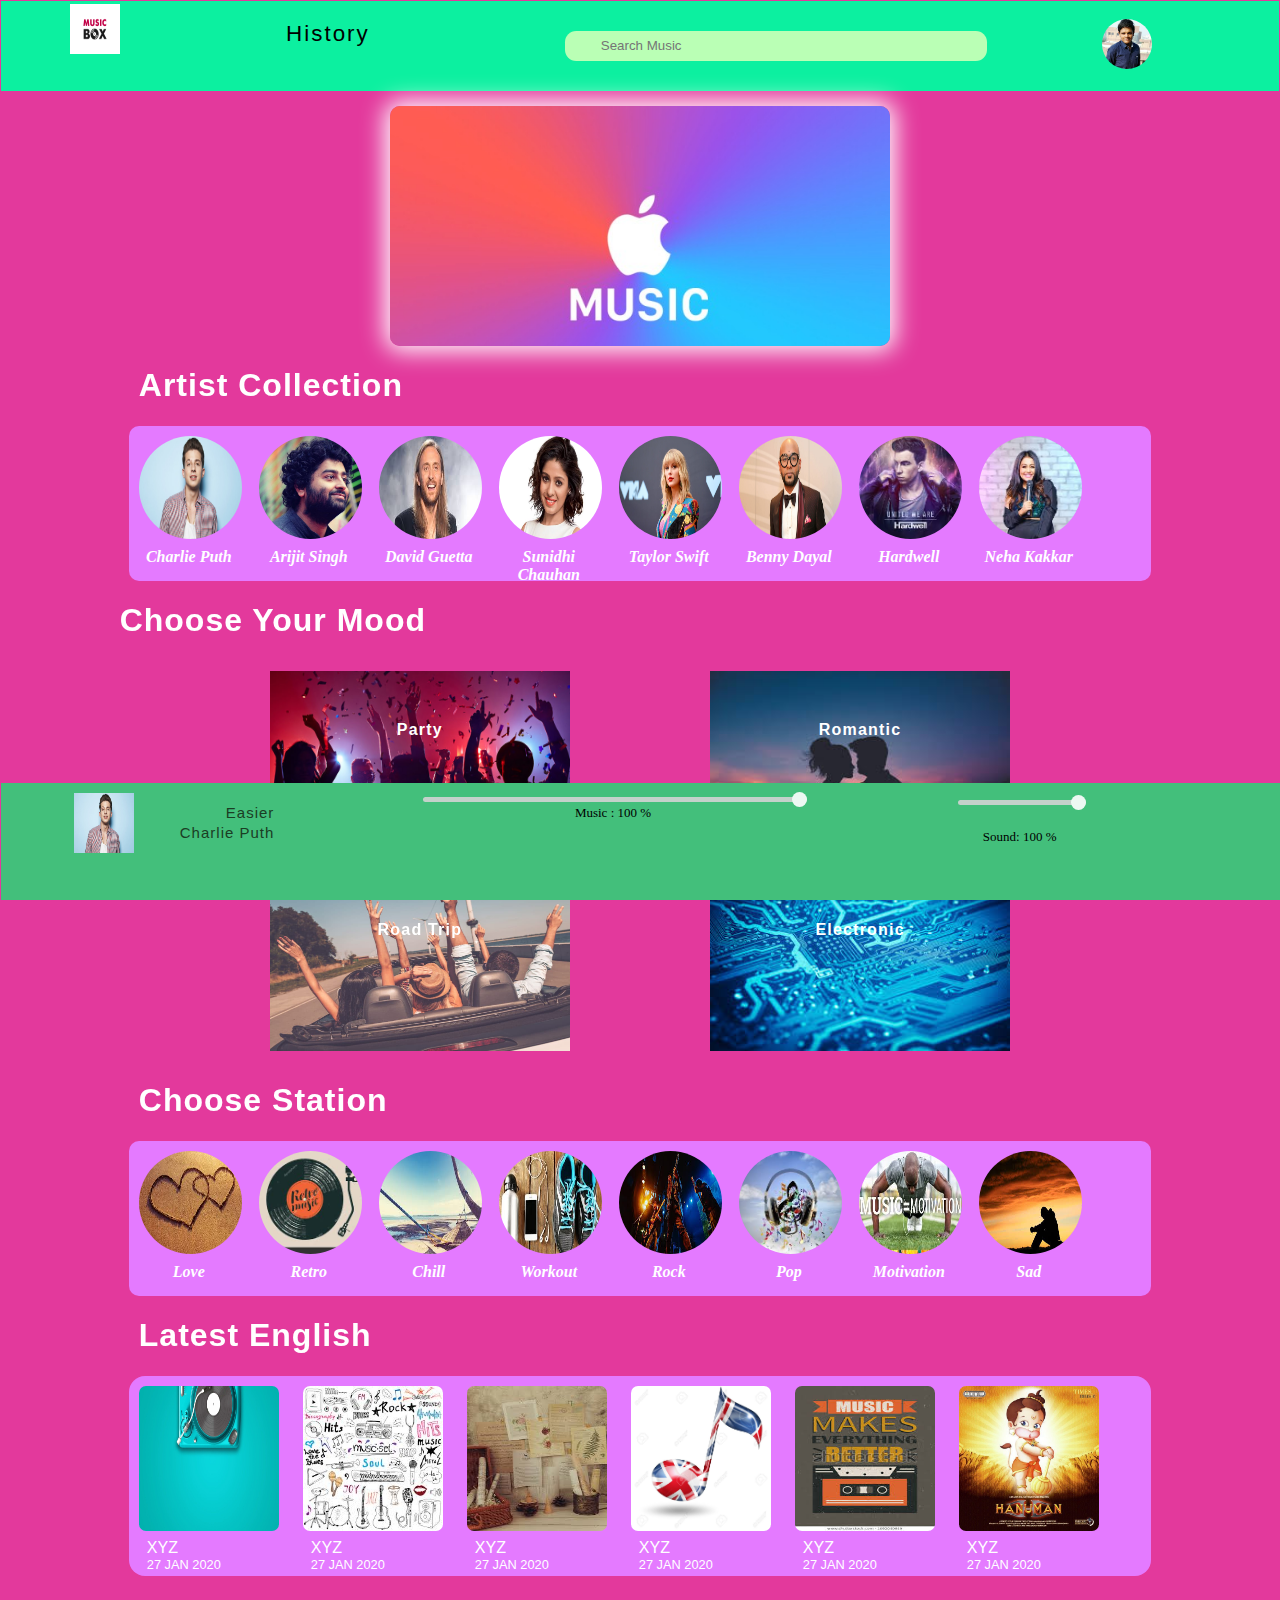
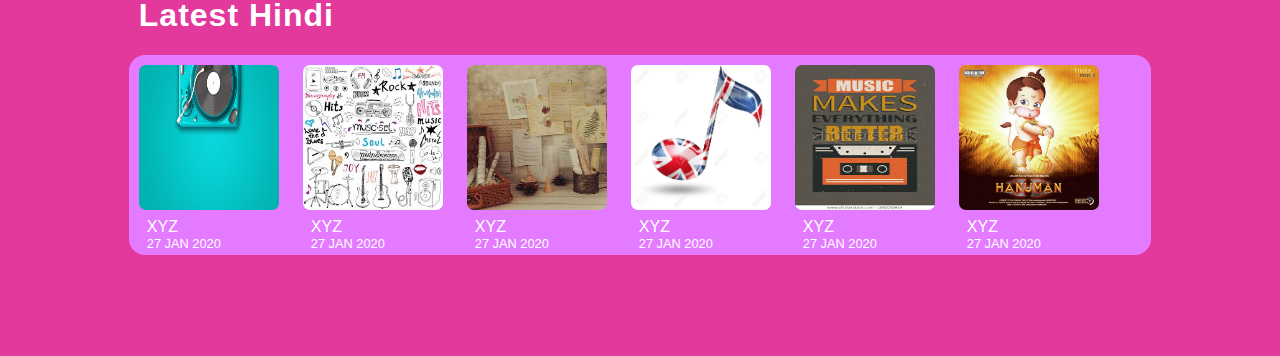
<file: index.html>
<!DOCTYPE html>
<html lang="en" dir="ltr">

<head>
  <meta charset="utf-8">
  <title></title>
  <link rel="stylesheet" href="home-screen.css">
  <link rel="stylesheet" href="https://use.fontawesome.com/releases/v5.7.1/css/all.css" integrity="sha384-fnmOCqbTlWIlj8LyTjo7mOUStjsKC4pOpQbqyi7RrhN7udi9RwhKkMHpvLbHG9Sr" crossorigin="anonymous">
  <meta name="viewport" content="width=device-width, initial-scale=1">
</head>

<body>
  <div class="home-screen">

<!-- NOTE:     Header           -->
    <div class="header">
      <section class="branding">
        <div class="company-logo">
          <a href="#"><img src="images/company.jpg" alt=""></a>
        </div>
        <div class="history">
          <a href="#">History</a>
        </div>
      </section>
      <section class="search-section">

        <div class="search-bar">
          <div class="search-icon">
            <a href="#"><i class="fas fa-search"></i></a>
          </div>
          <div class="search">
            <input type="text" name="" value="" placeholder=" Search Music">
          </div>
          <div class="microphone-icon">
            <a href="#"><i class="fas fa-microphone"></i></a>
          </div>
        </div>

        <div class="user">
          <img src="images/sumit.jpeg" alt="">
        </div>

      </section>
    </div>

<!-- NOTE:   Music Player         -->

    <div class="music-player">
      <section class="audio-section">
        <div class="music-image">
          <img src="images/artist-1.jpg" alt="">
        </div>
        <div class="music-detail">
          <div class="music-name">
              <span>Easier</span>
              <div class="">
                Charlie Puth
              </div>
          </div>
        </div>
      </section>

      <section class="control-section">

        <div class="control-button">
          <div class="shuffle-button">
            <a href="#"><i class="fas fa-random"></i></a>
          </div>
          <div class="prev-button">
            <a href="#"><i class="fas fa-backward"></i></a>
          </div>

          <div class="play-button" id="play-music">
            <a href="#play-music"><i class="far fa-play-circle"></i></a>
            <div class="pause-button" id="pause-music" >
              <a href="#" ><i class="far fa-pause-circle"></i></a>
            </div>
          </div>
          <div class="forw-button">
            <a href="#"><i class="fas fa-forward"></i></a>
          </div>
          <div class="loop-button">
            <a href="#"><i class="fas fa-undo"></i></a>
          </div>
        </div>
        <div class="music-completion">
      		<input type="range" name="" min="0" max="100" value="100"class="volume-slider" id="music-length">
      		<p style="text-align:center;margin-top:-1px;font-size:13px">Music : <span id="music-completed"></span> <span>%</span> </p>
      		<script type="text/javascript">
      			var s = document.getElementById("music-length");
      			var o = document.getElementById("music-completed");
      			o.innerHTML = s.value;
      			s.oninput = function(){
      				o.innerHTML = this.value;
      			};
      		</script>
      	</div>
      </section>

      <section class="volume-section">
        <div class="speaker">
          <a href="#"><i class="fas fa-volume-up"></i></a>
        </div>
        <div class="volume-range">
      		<input type="range" name="" min="0" max="100" value="100"class="volume-slider" id="vol-level">
      		<p style="text-align:center;margin-top:20px;font-size:13px">Sound: <span id="vol-output"></span> <span>%</span> </p>
      		<script type="text/javascript">
      			var slider = document.getElementById("vol-level");
      			var output = document.getElementById("vol-output");
      			output.innerHTML = slider.value;
      			slider.oninput = function(){
      				output.innerHTML = this.value;
      			};
      		</script>
      	</div>
      </section>

    </div>



    <section id="home-carausel">
      <div class="image-viewer">
        <div class="content">
          <div class="slide">
            <img src="images/theme-1.jpg" alt="">
          </div>
          <div class="slide">
            <img src="images/theme-2.jpeg" alt="">
          </div>
          <div class="slide">
            <img src="images/theme-3.jpeg" alt="">
          </div>
          <div class="slide">
            <img src="images/theme-5.jpg" alt="">
          </div>
        </div>
      </div>
    </section>

    <section id="artist">
      <div class="section-header">
        <h1>Artist Collection</h1>
      </div>
      <div class="artist-viewer">
        <div class="artist-container">
          <div>
            <img src="images/artist-1.jpg" alt="">
            <span class="artist-name">Charlie Puth</span>
          </div>
          <div>
            <img src="images/artist-2.jpg" alt="">
            <span class="artist-name">Arijit Singh</span>
          </div>
          <div>
            <img src="images/artist-3.jpeg" alt="">
            <span class="artist-name">David Guetta</span>
          </div>
          <div>
            <img src="images/artist-4.webp" alt="">
            <span class="artist-name">Sunidhi Chauhan</span>
          </div>
          <div>
            <img src="images/artist-5.jpg" alt="">
            <span class="artist-name">Taylor Swift</span>
          </div>
          <div>
            <img src="images/artist-6.jpg" alt="">
            <span class="artist-name">Benny Dayal</span>

          </div>
          <div>
            <img src="images/artist-7.jpeg" alt="">
            <span class="artist-name">Hardwell</span>
          </div>
          <div>
            <img src="images/artist-8.jpeg" alt="">
            <span class="artist-name">Neha Kakkar</span>
          </div>
        </div>
      </div>
    </section>

    <section id="mood">
      <div class="section-header">
        <h1>Choose Your Mood</h1>
      </div>

      <div class="mood-container">

        <div class="mood-unit">
          <img src="images/mood-1.jpg" alt="">
          <div class="mood-detail">
            <span class="mood-name">Party</span>
          </div>
        </div>
        <div class="mood-unit">
          <img src="images/mood-2.jpeg" alt="">
          <div class="mood-detail">
            <span class="mood-name">Romantic</span>
          </div>
        </div>
        <div class="mood-unit">
          <img src="images/mood-3.jpg" alt="">
          <div class="mood-detail">
            <span class="mood-name">Road Trip</span>
          </div>
        </div>
        <div class="mood-unit">
          <img src="images/mood-4.jpeg" alt="">
          <div class="mood-detail">
            <span class="mood-name">Electronic</span>
          </div>
        </div>

      </div>

    </section>

    <section id="station">
      <div class="section-header">
        <h1>Choose Station</h1>
      </div>

      <div class="artist-viewer">
        <div class="artist-container">
          <div>
            <img src="images/s-1.jpeg" alt="">
            <span class="artist-name">Love</span>
          </div>
          <div>
            <img src="images/s-2.jpeg" alt="">
            <span class="artist-name">Retro</span>
          </div>
          <div>
            <img src="images/s-3.jpeg" alt="">
            <span class="artist-name">Chill</span>
          </div>
          <div>
            <img src="images/s-4.jpeg" alt="">
            <span class="artist-name">Workout</span>
          </div>
          <div>
            <img src="images/s-5.jpeg" alt="">
            <span class="artist-name">Rock</span>
          </div>
          <div>
            <img src="images/s-7.jpeg" alt="">
            <span class="artist-name">Pop</span>

          </div>
          <div>
            <img src="images/s-6.jpeg" alt="">
            <span class="artist-name">Motivation</span>
          </div>
          <div>
            <img src="images/s-8.jpeg" alt="">
            <span class="artist-name">Sad</span>
          </div>
        </div>
      </div>
    </section>

<!-- NOTE: Latest English             -->
    <section id="latest-english">
      <div class="section-header">
        <h1>Latest English</h1>
      </div>

      <div class="song-viewer">

        <div class="song-container">

          <div class="song-unit">
            <div class="image-section">
              <img src="images/e-1.jpg" alt="" class="song-image">
              <a href="playlist.html" class="play-icon"><i class="far fa-play-circle "></i></a>
            </div>
            <div class="song-detail">
              <div class="name">XYZ</div>
              <div class="date">27 JAN 2020</div>
            </div>
          </div>
          <div class="song-unit">
            <div class="image-section">
              <img src="images/e-2.jpeg" alt="" class="song-image">
              <a href="playlist.html" class="play-icon"><i class="far fa-play-circle "></i></a>
            </div>
            <div class="song-detail">
              <div class="name">XYZ</div>
              <div class="date">27 JAN 2020</div>
            </div>
          </div>
          <div class="song-unit">
            <div class="image-section">
              <img src="images/e-3.jpeg" alt="" class="song-image">
              <a href="playlist.html" class="play-icon"><i class="far fa-play-circle "></i></a>
            </div>
            <div class="song-detail">
              <div class="name">XYZ</div>
              <div class="date">27 JAN 2020</div>
            </div>
          </div>
          <div class="song-unit">
            <div class="image-section">
              <img src="images/e-4.jpg" alt="" class="song-image">
              <a href="playlist.html" class="play-icon"><i class="far fa-play-circle "></i></a>
            </div>
            <div class="song-detail">
              <div class="name">XYZ</div>
              <div class="date">27 JAN 2020</div>
            </div>
          </div>
          <div class="song-unit">
            <div class="image-section">
              <img src="images/e-5.jpeg" alt="" class="song-image">
              <a href="playlist.html" class="play-icon"><i class="far fa-play-circle "></i></a>
            </div>
            <div class="song-detail">
              <div class="name">XYZ</div>
              <div class="date">27 JAN 2020</div>
            </div>
          </div>
          <div class="song-unit">
            <div class="image-section">
              <img src="images/e-6.jpg" alt="" class="song-image">
              <a href="playlist.html" class="play-icon"><i class="far fa-play-circle "></i></a>
            </div>
            <div class="song-detail">
              <div class="name">XYZ</div>
              <div class="date">27 JAN 2020</div>
            </div>
          </div>

        </div>
      </div>
    </section>

    <section id="latest-hindi">
      <div class="section-header">
        <h1>Latest Hindi</h1>
      </div>

      <div class="song-viewer">

        <div class="song-container">

          <div class="song-unit">
            <div class="image-section">
              <img src="images/e-1.jpg" alt="" class="song-image">
              <a href="playlist.html" class="play-icon"><i class="far fa-play-circle "></i></a>
            </div>
            <div class="song-detail">
              <div class="name">XYZ</div>
              <div class="date">27 JAN 2020</div>
            </div>
          </div>
          <div class="song-unit">
            <div class="image-section">
              <img src="images/e-2.jpeg" alt="" class="song-image">
              <a href="playlist.html" class="play-icon"><i class="far fa-play-circle "></i></a>
            </div>
            <div class="song-detail">
              <div class="name">XYZ</div>
              <div class="date">27 JAN 2020</div>
            </div>
          </div>
          <div class="song-unit">
            <div class="image-section">
              <img src="images/e-3.jpeg" alt="" class="song-image">
              <a href="playlist.html" class="play-icon"><i class="far fa-play-circle "></i></a>
            </div>
            <div class="song-detail">
              <div class="name">XYZ</div>
              <div class="date">27 JAN 2020</div>
            </div>
          </div>
          <div class="song-unit">
            <div class="image-section">
              <img src="images/e-4.jpg" alt="" class="song-image">
              <a href="playlist.html" class="play-icon"><i class="far fa-play-circle "></i></a>
            </div>
            <div class="song-detail">
              <div class="name">XYZ</div>
              <div class="date">27 JAN 2020</div>
            </div>
          </div>
          <div class="song-unit">
            <div class="image-section">
              <img src="images/e-5.jpeg" alt="" class="song-image">
              <a href="playlist.html" class="play-icon"><i class="far fa-play-circle "></i></a>
            </div>
            <div class="song-detail">
              <div class="name">XYZ</div>
              <div class="date">27 JAN 2020</div>
            </div>
          </div>
          <div class="song-unit">
            <div class="image-section">
              <img src="images/e-6.jpg" alt="" class="song-image">
              <a href="playlist.html" class="play-icon"><i class="far fa-play-circle "></i></a>
            </div>
            <div class="song-detail">
              <div class="name">XYZ</div>
              <div class="date">27 JAN 2020</div>
            </div>
          </div>

        </div>
      </div>
    </section>
    <section class="extra-space">

    </section>

  </div>

</body>

</html>
</file>
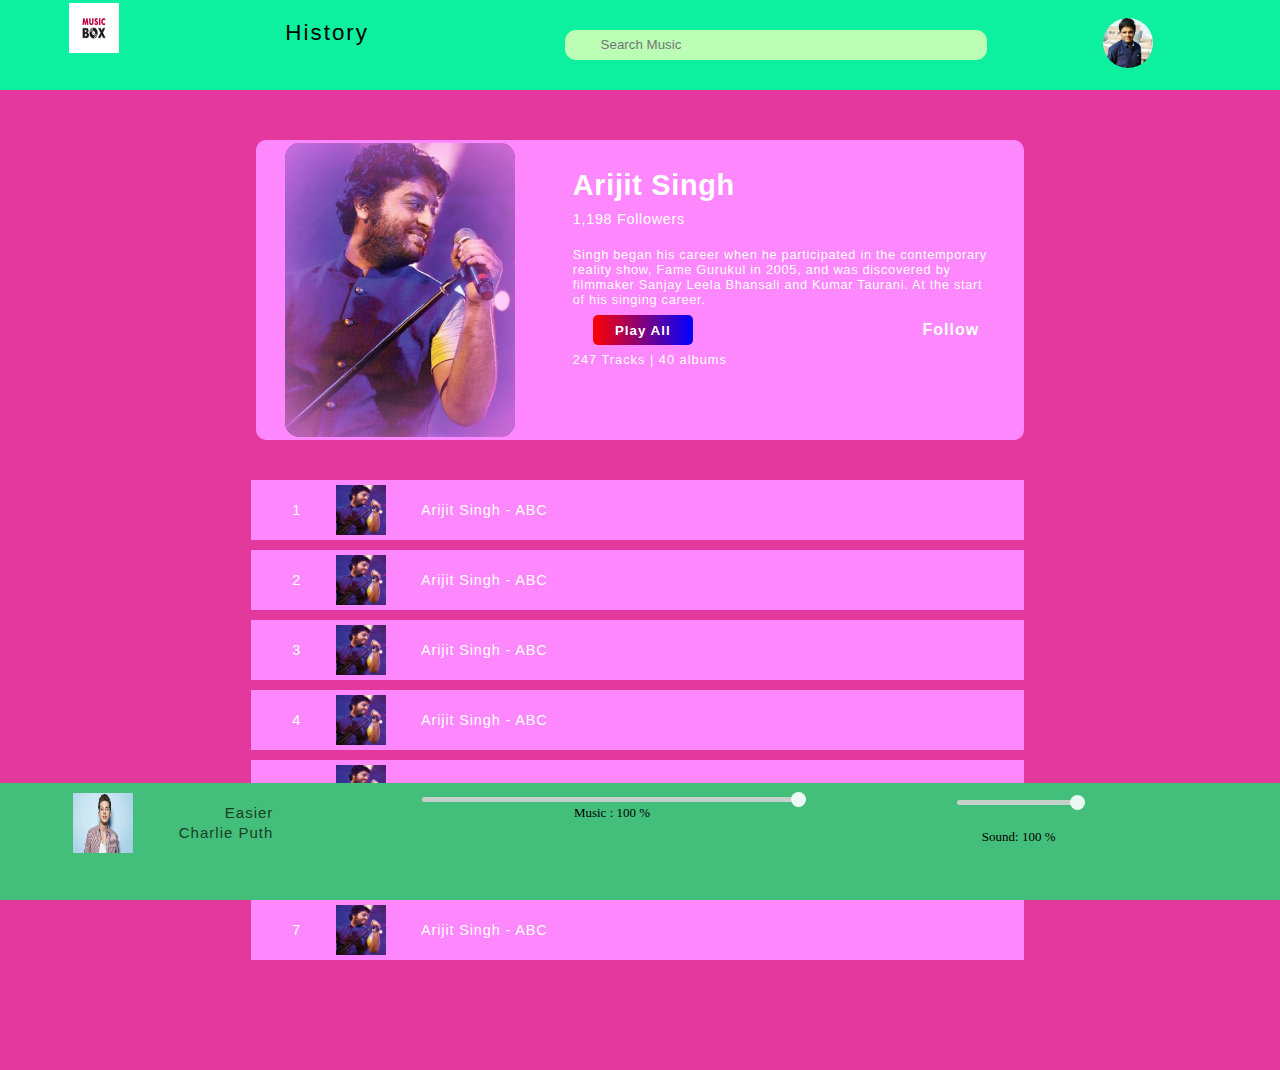
<file: playlist.html>
<!DOCTYPE html>
<html lang="en" dir="ltr">

<head>
  <meta charset="utf-8">
  <title></title>
  <link rel="stylesheet" href="playlist.css">
  <link rel="stylesheet" href="https://use.fontawesome.com/releases/v5.7.1/css/all.css" integrity="sha384-fnmOCqbTlWIlj8LyTjo7mOUStjsKC4pOpQbqyi7RrhN7udi9RwhKkMHpvLbHG9Sr" crossorigin="anonymous">
  <meta name="viewport" content="width=device-width,initial-scale=1">
</head>

<body>

<!-- NOTE:    header        -->
  <div class="header">
    <section class="branding">
      <div class="company-logo">
        <a href="index.html"><img src="images/company.jpg" alt=""></a>
      </div>
      <div class="history">
        <a href="#">History</a>
      </div>
    </section>
    <section class="search-section">

      <div class="search-bar">
        <div class="search-icon">
          <a href="#"><i class="fas fa-search"></i></a>
        </div>
        <div class="search">
          <input type="text" name="" value="" placeholder=" Search Music">
        </div>
        <div class="microphone-icon">
          <a href="#"><i class="fas fa-microphone"></i></a>
        </div>
      </div>

      <div class="user">
        <img src="images/sumit.jpeg" alt="">
      </div>

    </section>
  </div>

<!-- NOTE:    Music Player        -->
  <div class="music-player">
    <section class="audio-section">
      <div class="music-image">
        <img src="images/artist-1.jpg" alt="">
      </div>
      <div class="music-detail">
        <div class="music-name">
            <span>Easier</span>
            <div class="">
              Charlie Puth
            </div>
        </div>
      </div>
    </section>

    <section class="control-section">

      <div class="control-button">
        <div class="shuffle-button">
          <a href="#"><i class="fas fa-random"></i></a>
        </div>
        <div class="prev-button">
          <a href="#"><i class="fas fa-backward"></i></a>
        </div>

        <div class="play-button" id="play-music">
          <a href="#play-music"><i class="far fa-play-circle"></i></a>
          <div class="pause-button" id="pause-music" >
            <a href="#" ><i class="far fa-pause-circle"></i></a>
          </div>
        </div>
        <div class="forw-button">
          <a href="#"><i class="fas fa-forward"></i></a>
        </div>
        <div class="loop-button">
          <a href="#"><i class="fas fa-undo"></i></a>
        </div>
      </div>
      <div class="music-completion">
        <input type="range" name="" min="0" max="100" value="100"class="volume-slider" id="music-length">
        <p style="text-align:center;margin-top:-1px;font-size:13px">Music : <span id="music-completed"></span> <span>%</span> </p>
        <script type="text/javascript">
          var s = document.getElementById("music-length");
          var o = document.getElementById("music-completed");
          o.innerHTML = s.value;
          s.oninput = function(){
            o.innerHTML = this.value;
          };
        </script>
      </div>
    </section>

    <section class="volume-section">
      <div class="speaker">
        <a href="#"><i class="fas fa-volume-up"></i></a>
      </div>
      <div class="volume-range">
        <input type="range" name="" min="0" max="100" value="100"class="volume-slider" id="vol-level">
        <p style="text-align:center;margin-top:20px;font-size:13px">Sound: <span id="vol-output"></span> <span>%</span> </p>
        <script type="text/javascript">
          var slider = document.getElementById("vol-level");
          var output = document.getElementById("vol-output");
          output.innerHTML = slider.value;
          slider.oninput = function(){
            output.innerHTML = this.value;
          };
        </script>
      </div>
    </section>

  </div>


  <div class="playlist-container">

    <div class="image-section">
    </div>

    <div class="playlist-info">
      <section class="section-1">
        <div class="playlist-name">
          <p>Arijit Singh</p>
        </div>

        <span class="followers">1,198 Followers</span>

        <div class="playlist-description">
          <span>
            Singh began his career when he participated in the contemporary
            reality show, Fame Gurukul in 2005, and was discovered by
            filmmaker Sanjay Leela Bhansali and Kumar Taurani.
            At the start of his singing career.
          </span>
        </div>

      </section>
      <section class="section-2">
        <button type="button" name="button" class="playlist-play-button">Play All</button>
        <a href="#" class="follow">Follow</a>
        <div class="track-detail">
          247 Tracks | 40 albums
        </div>
      </section>
    </div>

  </div>

  <div class="playlist-songs">
    <ul class="list">

      <li class="list-item">
        <div class="song-info">
          <span>1</span>
          <img src="images/arijit.jpg" alt="">
          <span>Arijit Singh - ABC</span>
        </div>
        <div class="song-control">
          <a href="#like1" id="like1"><i class="fas fa-heart"></i></a>
          <a href="#" id="add"><i class="far fa-plus-square"></i></a>
        </div>
      </li>

      <li class="list-item">
        <div class="song-info">
          <span>2</span>
          <img src="images/arijit.jpg" alt="">
          <span>Arijit Singh - ABC</span>
        </div>
        <div class="song-control">
          <a href="#like2" id="like2"><i class="fas fa-heart"></i></a>
          <a href="#" id="add"><i class="far fa-plus-square"></i></a>
        </div>
      </li>

      <li class="list-item">
        <div class="song-info">
          <span>3</span>
          <img src="images/arijit.jpg" alt="">
          <span>Arijit Singh - ABC</span>
        </div>
        <div class="song-control">
          <a href="#like3" id="like3"><i class="fas fa-heart"></i></a>
          <a href="#" id="add"><i class="far fa-plus-square"></i></a>
        </div>
      </li>

      <li class="list-item">
        <div class="song-info">
          <span>4</span>
          <img src="images/arijit.jpg" alt="">
          <span>Arijit Singh - ABC</span>
        </div>
        <div class="song-control">
          <a href="#like4" id="like4"><i class="fas fa-heart"></i></a>
          <a href="#" id="add"><i class="far fa-plus-square"></i></a>
        </div>
      </li>

      <li class="list-item">
        <div class="song-info">
          <span>5</span>
          <img src="images/arijit.jpg" alt="">
          <span>Arijit Singh - ABC</span>
        </div>
        <div class="song-control">
          <a href="#like5" id="like5"><i class="fas fa-heart"></i></a>
          <a href="#" id="add"><i class="far fa-plus-square"></i></a>
        </div>
      </li>

      <li class="list-item">
        <div class="song-info">
          <span>6</span>
          <img src="images/arijit.jpg" alt="">
          <span>Arijit Singh - ABC</span>
        </div>
        <div class="song-control">
          <a href="#like6" id="like6"><i class="fas fa-heart"></i></a>
          <a href="#" id="add"><i class="far fa-plus-square"></i></a>
        </div>
      </li>

      <li class="list-item">
        <div class="song-info">
          <span>7</span>
          <img src="images/arijit.jpg" alt="">
          <span>Arijit Singh - ABC</span>
        </div>
        <div class="song-control">
          <a href="#like7" id="like7"><i class="fas fa-heart"></i></a>
          <a href="#" id="add"><i class="far fa-plus-square"></i></a>
        </div>
      </li>
      <li class="extra-space">

      </li>

    </ul>
  </div>

</body>

</html>
</file>
<file: home-screen.css>
body{
  margin:0;
  position: relative;
}

/*                         header                */
.header{
  width:100%;
  height:10vh;
  margin-bottom: 15px;;
  background-color: #0cf0a0;
  display: flex;
  justify-content: space-around;
}
.branding{
  width: 40%;
  max-width: 300px;
  min-width: 180px;
  height: inherit;
  position: relative;
  text-align: right;
  /* border:2px solid black; */
}
.branding>div{
  display: inline-block;
}
.branding a{
  text-decoration: none;
  color:black;
  font-family: sans-serif;
  font-size: 1.4rem;
  letter-spacing: 2px;
  transition: 0.3s ease-in-out;
}
.company-logo img{
  height: 50px;
  width: 50px;
  position: absolute;
  top:3px;
  left: 0;
}
.history{
  margin-top: 20px;

}
.history:hover a{
  color:white;
}



.search-section{
  width: 55%;
  height: inherit;
  color:rgb(252, 252, 252);
  display: flex;
  justify-content: space-around;
  align-items: center;
  /* border:2px solid black; */
}
.search-bar{
  position: relative;
  height: 30px;
  width: 60%;
  background-color: rgb(186, 255, 181);
  font-size: 1.3rem;
  border-radius: 0.7rem;
  transition: 0.3s ease-in-out;
  /* border: 2px solid black; */
}
.search-bar a{
  color:white;
}
.search{
  position: relative;
  left:30px;
}
.search-icon{
  position: absolute;
  top:2px;
  left:6px;
}
.microphone-icon{
  position: absolute;
  top:2px;
  right:6px;
}
.search-bar div{
  float: left;
}
.search input{
  height: inherit;
  width: 60%;
  background-color: rgb(186, 255, 181);
  border:0px solid transparent;
}
.user img{
  height: 50px;
  width: 50px;
  border-radius: 50%;
  transition: 0.3s ease-in-out;
}
.user img:hover,.search-bar:hover{
  box-shadow: 0 0 12px 3px white;
}



/*                         music player                 */
.music-player{
  width:100%;
  height:13vh;
  background-color: rgb(67, 191, 123);
  display: flex;
  justify-content: space-around;
  position:fixed;
  z-index: 5;
  top: 87vh;
  /* border: 2px solid black; */
}
.music-player a{
  text-decoration: none;
  color: white;
  font-size: 1.2rem;
}
/*    control section     */
.control-section{
  width: 30%;
  height:inherit;

}
.control-button{
  width:80%;
  margin: auto;
  display: flex;
  justify-content: space-around;
  margin-top: 5px;
  align-items: center;
  /* border: 2px solid black; */
}
.play-button{
  position: relative;
}
.play-button a{
  font-size: 2.4rem;
}
.pause-button{
  position: absolute;
  top:0;
  left:0;
  visibility: hidden;
}
#play-music:target{
  visibility: hidden;
}
#play-music:target .pause-button{
  visibility: visible;
}
.control-button > div:hover{
  transform: scale(1.1);
}
.music-completion{
  width:100%;
}
/*        Volume Section          */
.volume-section{
  width:20%;
  margin-top: 8px;
  /* border: 2px solid black; */

}
.volume-section>div{
  display: inline-block;
}
.speaker{
  /* border: 2px solid black; */
  vertical-align: top;
}
.volume-range{
  width: 50%;
  /* border: 2px solid black; */
}
.volume-slider{
  -webkit-appearance:none;
  width: 100%;
  background-color: lightgrey;
  height: 5px;
  opacity: 0.9;
  border-radius: 5px;
  transition: 0.4s ease-in-out;
}
.volume-slider:hover{
  opacity: 1;
}
.volume-slider::-webkit-slider-thumb{
  -webkit-appearance:none;
  width:15px;
  height:15px;
  border-radius: 50%;
  background-color: white;
}
/*    audio - section   */
.audio-section{
  width: 25%;
  min-width: 165px;
  max-width: 200px;
  height: inherit;
  /* border: 2px solid black; */
  color: rgb(27, 61, 36);
  font-size: 15px;
  font-family:sans-serif;
  font-weight: lighter;
  letter-spacing: 1px;
  position: relative;
}
.music-image img{
  position: absolute;
  top:10px;
  height:60px;
  width: 60px;
}
.music-name{
  text-align:right;
  /* border: 2px solid black; */
  margin-top: 20px;
  line-height: 20px;
}
@media screen and (max-width:600px){
  .shuffle-button,.loop-button{
    display: none;
  }
  .music-image img{
    height:50px;
    width: 50px;
  }
}

/*    home screen         */
:root{
  --music-player-color: rgb(12, 240, 160);
}
.home-screen{
  width: 100%;
  height: auto;
  padding: 1px;
  background-color:rgb(227, 57, 156);
  box-sizing: border-box;
  /* border: 2px solid black; */
}


/*      Home Carausel      */
.image-viewer {
  width:50%;
  max-width: 500px;
  max-height: 240px;
  margin: auto;
  overflow: hidden;
  border-radius: 10px;
  box-shadow: 0 0 25px 5px white;
  /* border: 2px solid red; */
}
.content{
  width: 400%;

  animation: 10s slider ease-in-out infinite alternate;
  /* border: 2px solid cyan; */
}
@keyframes slider {
  0%{
    margin-left: 0;
  }
  22%{
    margin-left: 0;
  }
  33%{
    margin-left: -100%;
  }
  50%{
    margin-left: -100%;
  }
  60%{
    margin-left: -200%;
  }
  75%{
    margin-left: -200%;
  }
  85%{
    margin-left: -300%;
  }
  100%{
    margin-left: -300%;
  }
}
.content div{
  width: 25%;
  float: left;
  /* border: 2px solid black; */
}
.slide img{
  width: 100%;
  float: left;
}
/*            Usable classes           */
.section-header{
  font-family: sans-serif;
  letter-spacing: 1px;
  color:white;
  margin-left: 10px;
}
.box-shadow{
  box-shadow: 0 0 20px 2px lightgrey;
}
/*      Artist     Section        */
#artist{
  width:80%;
  margin: auto;
  /* border:2px solid black; 177, 122, 255*/
  margin-top:20px;
}
.artist-viewer{
  height:155px;
  /* border:2px solid black; */
  overflow: scroll;
  border-radius: 10px;
  background-color: rgb(228, 122, 255);
}
::-webkit-scrollbar{
  display: none;
}
.artist-container{
  height: 155px;
  width: 1050px;
}
.artist-container > div{
  height: 150px;
  width:  100px;
  margin:10px 10px 0 10px;
  float:left;
}
.artist-container img{
  width: 103px;
  height: 103px;
  border-radius: 50%;
  transition: box-shadow 0.3s,transform 0.3s;
}
.artist-container img:hover{
  box-shadow: 0 0 20px 2px var(--music-player-color);
  transform: scale(1.1);
}
.artist-name{
  display: block;
  font-size: 1rem;
  text-align: center;
  color:white;
  font-style: italic;
  font-weight: 600;
  margin-top: 5px;
  /* border:2px solid black; */
}
/*   mood section    */
#mood{
  width:83%;
  margin: auto;
  margin-top:20px;
}
.mood-container{
  width: inherit;
  height:auto;
  margin: auto;
  display: flex;
  flex-direction: row;
  flex-wrap: wrap;
  justify-content: space-around;
  /* border:2px solid black; */
}
.mood-unit{
  width:300px;
  height:180px;
  position: relative;
  transition: 0.3s ease-in-out;
  margin: 10px;
}
.mood-container img{
  height:inherit;
  width: inherit;
}
.mood-detail{
  width:inherit;
  height: inherit;
  position: absolute;
  top: 0%;
  left:0%;
  color:white;
  font-weight:bolder;
  font-size:1;
  letter-spacing: 1.2px;
  font-family: sans-serif;
  transition: 0.3s ease-in-out;
  text-align: center;
}
.mood-name{
  position: relative;
  top:50px;
}
.mood-unit:hover{
  box-shadow: 0 0 20px 2px blue;
  transform: scale(1.1);
}
.mood-unit:hover .mood-detail{
  font-size: 1.8rem;
  background-color: #80808078;
}
#station{
  width:80%;
  margin: auto;
  margin-top:20px;
}
#latest-english{
  width:80%;
  margin: auto;
  margin-top:20px;
}
.song-viewer{
  background-color:  rgb(228, 122, 255);
  height: 200px;
  border-radius: 1rem;
  overflow: scroll;
}
.song-container{
  height:190px;
  width:1000px;
}
.song-unit{
  height:180px;
  width:140px;
  position: relative;
  display: inline-block;
  top:10px;
  margin: 0 10px 0 10px;
  border-radius: 7px;
}
.image-section{
  width: 140px;
  height: 145px;
  position: relative;
  transition: 0.3s ease-in-out;
}
.song-image{
  height: inherit;
  width: inherit;
  border-radius: 7px;
}
.play-icon{
  position: absolute;
  top: 35px;
  left: 35px;
  color: transparent;
  font-size: 1.5rem;
  transition: 0.3s ease-in-out;
}
.image-section:hover{
  transform: scale(1.1);
}
.image-section:hover .play-icon{
  font-size: 4rem;
  font-weight: lighter;
  color: black;
}
.song-detail{
  color: white;
  font-size: 1rem;
  margin-top: 8px;
  margin-left: 8px;
  font-family: sans-serif;
}
.name{
  font-weight: 500;
}
.date{
  font-weight: lighter;
  font-size: 0.8rem;
}
#latest-hindi{
  width:80%;
  margin: auto;
  margin-top:20px;
}
.extra-space{
  width:80%;
  height:100px;
}
</file>
<file: playlist.css>
body{
  margin: 0;
  position: relative;
  background-color: rgb(227, 57, 156);
}
.playlist-container{
  width:60%;
  height:300px;
  margin:auto;
  margin-top: 50px;
  background-color: #ff87ff;
  display: flex;
  justify-content: space-around;
  border-radius: 10px;
}

.image-section{
  width: 30%;
  height: 98%;
  position: relative;
  top:1%;
  /* border:2px solid black; */
  background-image: url(images/arijit.jpg);
  background-position: center;
  background-size: cover;
  border-radius: 15px;
  box-shadow: 0 0 100px 2px #ff87ff inset;
  box-sizing: border-box;
}
/*        Section  - 1     */
.playlist-info{
  width: 55%;
  height: inherit;
  /* border:2px solid black; */
}
.section-1{
  color: white;
  font-size: 0.9rem;
  letter-spacing: 0.7px;
  font-family: sans-serif;
  position: relative;
  /* border:2px solid black; */
}
.playlist-name{
  font-size: 1.8rem;
  font-weight: bolder;
}
.followers{
  margin-top: 100px;
  position: relative;
  top: -20px;
  /* border:2px solid black; */
}
.playlist-description{
  font-size: 0.8rem;
  /* border:2px solid black; */
}
/*       Section  - 2     */
.section-2{
  color: white;
  font-size: 1rem;
  letter-spacing: 1px;
  font-family: sans-serif;
  position: relative;
}
.playlist-play-button{
  width:100px;
  height:30px;
  position: relative;
  top: 8px;
  left:20px;
  border-width: 0px;
  border-color: transparent;
  border-radius: 5px;
  padding: 8px;
  letter-spacing: inherit;
  color: inherit;
  font-weight: bolder;
  background: linear-gradient(to left,blue,red);
  box-sizing: border-box;
  transition: 0.3s ease-in-out;
}
.playlist-play-button:hover{
  transform: scale(1.1);
}
.track-detail{
  font-size: 0.8rem;
  position: relative;
  top: 15px;
}
.follow{
  text-decoration: none;
  color: inherit;
  font-weight: bolder;
  position: absolute;
  top:14px;
  right: 16px;
}
/*   List    */
.playlist-songs{
  position: relative;
  top:30px;
  width: 60%;
  margin: auto;
  color: white;
  font-size: 0.9rem;
  font-family: sans-serif;
  letter-spacing: 0.9px;
  /* border:2px solid black; */
}
.list{
  list-style: none;
  margin: 0;
  margin-left: -5.8%;
}
.list-item{
  width: inherit;
  height:60px;
  margin: 10px 0 10px 0;
  background-color:#ff87ff;
  padding: 3%;
  box-sizing: border-box;
  display: flex;
  justify-content: space-between;
}
.song-info{
  width: 40%;
  display: flex;
  align-items: center;
  justify-content: space-around;
}
.song-info img{
  width: 50px;
  height: 50px;
}
.song-control{
  width:20%;
  display: flex;
  align-items: center;
  justify-content: space-around;
}
.song-control a{
  font-size: 1.3rem;
  color: white;
}
.song-control a:target{
  color: red;
}
.extra-space{
  width:80%;
  height:100px;
}
@media screen and (max-width:900px){
  .playlist-container, .playlist-songs{
    width:80%;
  }
}
@media screen and (max-width:700px){
  .playlist-container, .playlist-songs{
    width:90%;
  }
}
@media screen and (max-width:400px){
  .playlist-container, .playlist-songs{
    width:100%;
  }
}
/*                         header                */
.header{
  width:100%;
  height:10vh;
  margin-bottom: 15px;;
  background-color: #0cf0a0;
  display: flex;
  justify-content: space-around;
}
.branding{
  width: 40%;
  max-width: 300px;
  min-width: 180px;
  height: inherit;
  position: relative;
  text-align: right;
  /* border:2px solid black; */
}
.branding>div{
  display: inline-block;
}
.branding a{
  text-decoration: none;
  color:black;
  font-family: sans-serif;
  font-size: 1.4rem;
  letter-spacing: 2px;
  transition: 0.3s ease-in-out;
}
.company-logo img{
  height: 50px;
  width: 50px;
  position: absolute;
  top:3px;
  left: 0;
}
.history{
  margin-top: 20px;

}
.history:hover a{
  color:white;
}



.search-section{
  width: 55%;
  height: inherit;
  color:rgb(252, 252, 252);
  display: flex;
  justify-content: space-around;
  align-items: center;
  /* border:2px solid black; */
}
.search-bar{
  position: relative;
  height: 30px;
  width: 60%;
  background-color: rgb(186, 255, 181);
  font-size: 1.3rem;
  border-radius: 0.7rem;
  transition: 0.3s ease-in-out;
  /* border: 2px solid black; */
}
.search-bar a{
  color:white;
}
.search{
  position: relative;
  left:30px;
}
.search-icon{
  position: absolute;
  top:2px;
  left:6px;
}
.microphone-icon{
  position: absolute;
  top:2px;
  right:6px;
}
.search-bar div{
  float: left;
}
.search input{
  height: inherit;
  width: 60%;
  background-color: rgb(186, 255, 181);
  border:0px solid transparent;
}
.user img{
  height: 50px;
  width: 50px;
  border-radius: 50%;
  transition: 0.3s ease-in-out;
}
.user img:hover,.search-bar:hover{
  box-shadow: 0 0 12px 3px white;
}



/*                         music player                 */
.music-player{
  width:100%;
  height:13vh;
  background-color: rgb(67, 191, 123);
  display: flex;
  justify-content: space-around;
  position:fixed;
  z-index: 5;
  top: 87vh;
  /* border: 2px solid black; */
}
.music-player a{
  text-decoration: none;
  color: white;
  font-size: 1.2rem;
}
/*    control section     */
.control-section{
  width: 30%;
  height:inherit;

}
.control-button{
  width:80%;
  margin: auto;
  display: flex;
  justify-content: space-around;
  margin-top: 5px;
  align-items: center;
  /* border: 2px solid black; */
}
.play-button{
  position: relative;
}
.play-button a{
  font-size: 2.4rem;
}
.pause-button{
  position: absolute;
  top:0;
  left:0;
  visibility: hidden;
}
#play-music:target{
  visibility: hidden;
}
#play-music:target .pause-button{
  visibility: visible;
}
.control-button > div:hover{
  transform: scale(1.1);
}
.music-completion{
  width:100%;
}
/*        Volume Section          */
.volume-section{
  width:20%;
  margin-top: 8px;
  /* border: 2px solid black; */

}
.volume-section>div{
  display: inline-block;
}
.speaker{
  /* border: 2px solid black; */
  vertical-align: top;
}
.volume-range{
  width: 50%;
  /* border: 2px solid black; */
}
.volume-slider{
  -webkit-appearance:none;
  width: 100%;
  background-color: lightgrey;
  height: 5px;
  opacity: 0.9;
  border-radius: 5px;
  transition: 0.4s ease-in-out;
}
.volume-slider:hover{
  opacity: 1;
}
.volume-slider::-webkit-slider-thumb{
  -webkit-appearance:none;
  width:15px;
  height:15px;
  border-radius: 50%;
  background-color: white;
}
/*    audio - section   */
.audio-section{
  width: 25%;
  min-width: 165px;
  max-width: 200px;
  height: inherit;
  /* border: 2px solid black; */
  color: rgb(27, 61, 36);
  font-size: 15px;
  font-family:sans-serif;
  font-weight: lighter;
  letter-spacing: 1px;
  position: relative;
}
.music-image img{
  position: absolute;
  top:10px;
  height:60px;
  width: 60px;
}
.music-name{
  text-align:right;
  /* border: 2px solid black; */
  margin-top: 20px;
  line-height: 20px;
}
@media screen and (max-width:600px){
  .shuffle-button,.loop-button{
    display: none;
  }
  .music-image img{
    height:50px;
    width: 50px;
  }
}
</file>
